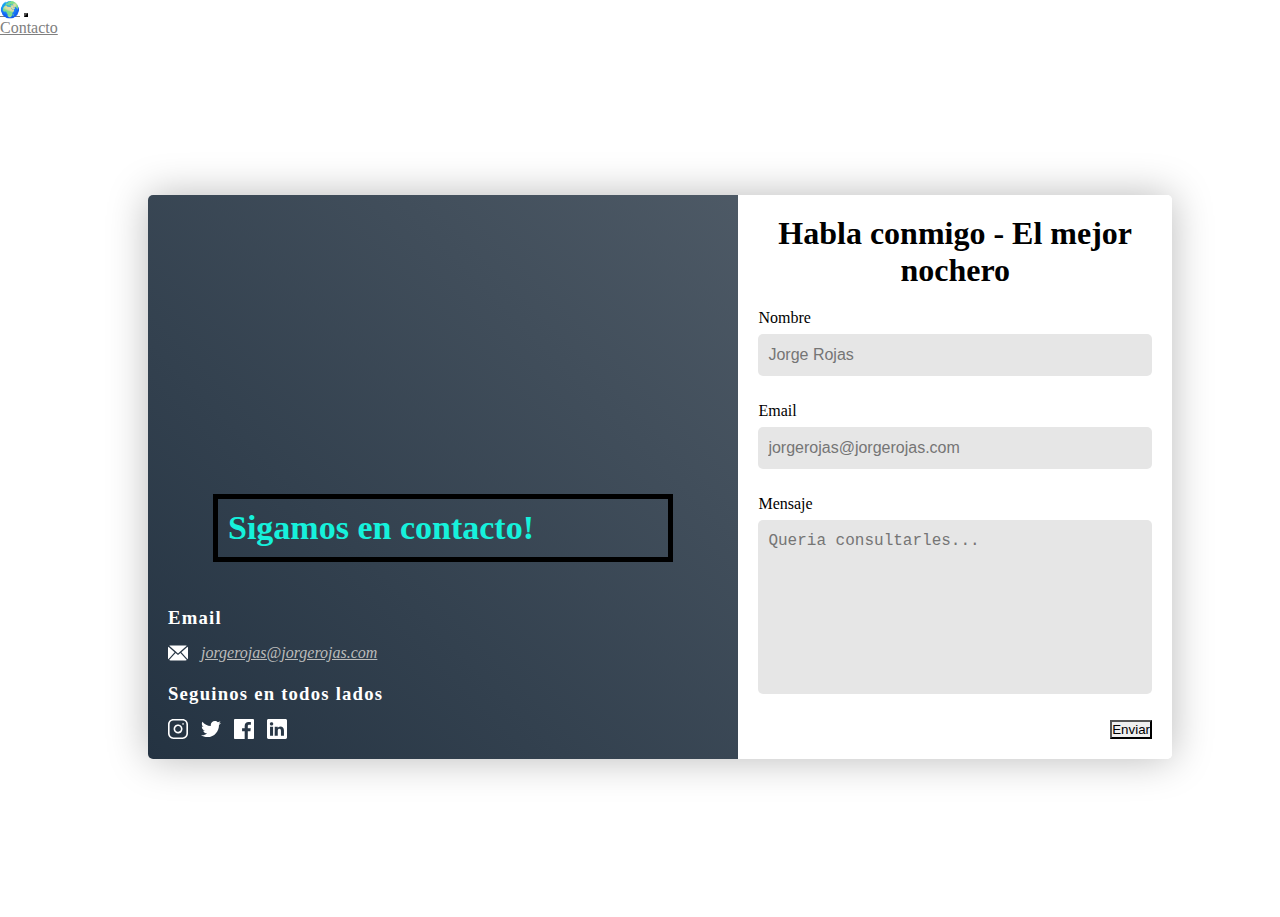
<file: assets/pages/contacto.html>
<!DOCTYPE html>
<html lang="en">
<head>
    <meta charset="UTF-8">
    <meta http-equiv="X-UA-Compatible" content="IE=edge">
    <meta name="viewport" content="width=device-width, initial-scale=1.0">
    <link
      href="https://cdn.jsdelivr.net/npm/bootstrap@5.3.0-alpha1/dist/css/bootstrap.min.css"
      rel="stylesheet"
      integrity="sha384-GLhlTQ8iRABdZLl6O3oVMWSktQOp6b7In1Zl3/Jr59b6EGGoI1aFkw7cmDA6j6gD"
      crossorigin="anonymous"
    />
    <link rel="stylesheet" href="https://cdnjs.cloudflare.com/ajax/libs/font-awesome/4.7.0/css/font-awesome.min.css" />
    <link rel="stylesheet" href="/assets/css/index.css">
    <title>Curriculum Vitae - Jorge Rojas Contacto</title>
</head>
<body>
    <nav class="navbar navbar-expand-lg bg-body-tertiary">
        <div class="container-fluid">
          <a class="navbar-brand" href="/Index.html">🌍</a>
          
          <button
            class="navbar-toggler"
            type="button"
            data-bs-toggle="collapse"
            data-bs-target="#navbarNav"
            aria-controls="navbarNav"
            aria-expanded="false"
            aria-label="Toggle navigation"
          >
            <span class="navbar-toggler-icon"></span>
            
          </button>
          <div class="nav-item active">
            <a class="nav-link" href="assets/pages/contacto.html">Contacto <span class="sr-only">(current)</span></a>
          </div>
          <div class="collapse navbar-collapse" id="navbarNav">
          
          </div>
        </div>
      </nav>
    <!--CREAR FORMULARIO DE CONTACTO-->
  
 
       
    <div class="content2">
        <div class="contact">
            <div class="other">
                <div class="info">
                    <h2>Sigamos en contacto! </h2>
                    <h3>Email</h3>
                    <div class="svg-wrap">
                        <a href="mailto:jorgeRojas@gmail.com"><svg xmlns="http://www.w3.org/2000/svg" viewBox="0 0 485.211 485.211"><path d="M485.21 363.906c0 10.637-2.99 20.498-7.784 29.174l-153.2-171.41 151.54-132.584c5.894 9.355 9.445 20.344 9.445 32.22v242.6zM242.607 252.793l210.863-184.5c-8.654-4.737-18.398-7.642-28.91-7.642H60.65c-10.523 0-20.27 2.906-28.888 7.643l210.844 184.5zm58.787-11.162l-48.81 42.735c-2.854 2.487-6.41 3.73-9.977 3.73-3.57 0-7.125-1.243-9.98-3.73l-48.82-42.736-155.14 173.6c9.3 5.834 20.198 9.33 31.984 9.33h363.91c11.785 0 22.688-3.496 31.984-9.33l-155.15-173.6zM9.448 89.086C3.554 98.44 0 109.43 0 121.305v242.602c0 10.637 2.978 20.498 7.79 29.174L160.97 221.64 9.448 89.086z"/></svg>
                        jorgerojas@jorgerojas.com</a>
                    </div>
                    <h3>Seguinos en todos lados</h3>
                    <div class="svg-wrap">
                        <a href="http://instagram.com/jorgerojas" target="_blank"><svg xmlns="http://www.w3.org/2000/svg" viewBox="0 0 512 512"><path d="M373.66 0H138.34C62.06 0 0 62.06 0 138.34v235.32C0 449.94 62.06 512 138.34 512h235.32C449.94 512 512 449.94 512 373.66V138.34C512 62.06 449.94 0 373.66 0zm96.976 373.66c0 53.472-43.503 96.976-96.977 96.976H138.34c-53.472 0-96.976-43.503-96.976-96.977V138.34c0-53.472 43.503-96.976 96.977-96.976h235.32c53.472 0 96.976 43.503 96.976 96.977v235.32z"/><path d="M370.586 238.14c-3.64-24.546-14.84-46.794-32.386-64.34-17.547-17.547-39.795-28.747-64.34-32.386-11.177-1.657-22.508-1.657-33.683 0-30.336 4.5-57.103 20.54-75.372 45.172-18.27 24.63-25.854 54.903-21.355 85.237 4.5 30.335 20.54 57.102 45.172 75.372 19.996 14.83 43.706 22.62 68.153 22.62 5.667 0 11.375-.42 17.083-1.266 30.336-4.5 57.103-20.542 75.372-45.173 18.27-24.63 25.855-54.9 21.356-85.236zM267.79 327.633c-19.404 2.882-38.77-1.973-54.526-13.66-15.757-11.687-26.02-28.81-28.896-48.216-2.878-19.405 1.973-38.77 13.66-54.527 11.688-15.758 28.81-26.02 48.217-28.898 3.574-.53 7.173-.795 10.772-.795s7.2.265 10.773.796c32.23 4.78 57.098 29.645 61.878 61.877 5.94 40.058-21.817 77.482-61.877 83.422zM400.05 111.95c-3.853-3.85-9.184-6.057-14.626-6.057S374.65 108.1 370.8 111.95c-3.852 3.853-6.06 9.175-6.06 14.626 0 5.45 2.208 10.773 6.06 14.625 3.85 3.852 9.182 6.06 14.624 6.06s10.773-2.207 14.625-6.06c3.85-3.85 6.057-9.182 6.057-14.624 0-5.443-2.207-10.774-6.058-14.625z"/></svg></a>
                        
                        <a href="http://twitter.com/jorgeRojas" target="_blank"><svg xmlns="http://www.w3.org/2000/svg" viewBox="0 0 612 612"><path d="M612 116.258c-22.525 9.98-46.694 16.75-72.088 19.772 25.93-15.527 45.777-40.155 55.184-69.41-24.322 14.378-51.17 24.82-79.775 30.48-22.906-24.438-55.49-39.66-91.63-39.66-69.333 0-125.55 56.218-125.55 125.514 0 9.828 1.11 19.427 3.25 28.606-104.325-5.24-196.834-55.223-258.75-131.174-10.822 18.51-16.98 40.078-16.98 63.1 0 43.56 22.182 81.994 55.836 104.48-20.575-.688-39.926-6.348-56.867-15.756v1.568c0 60.806 43.29 111.554 100.692 123.104-10.517 2.83-21.607 4.398-33.08 4.398-8.107 0-15.947-.803-23.634-2.333 15.985 49.907 62.336 86.2 117.253 87.194-42.946 33.655-97.098 53.656-155.915 53.656-10.134 0-20.116-.612-29.944-1.72 55.568 35.68 121.537 56.484 192.44 56.484 230.947 0 357.187-191.29 357.187-357.188l-.42-16.253C573.87 163.525 595.21 141.42 612 116.257z"/></svg></a>
                        
                        <a href="http://facebook.com/jorgerojas/" target="_blank"><svg xmlns="http://www.w3.org/2000/svg" width="60.734" height="60.733" viewBox="0 0 60.734 60.733"><path d="M57.378 0H3.352C1.502 0 0 1.5 0 3.354V57.38c0 1.852 1.502 3.353 3.352 3.353h29.086v-23.52h-7.914v-9.166h7.914v-6.76c0-7.843 4.79-12.116 11.787-12.116 3.355 0 6.232.252 7.07.36v8.2h-4.853c-3.805 0-4.54 1.81-4.54 4.463v5.85h9.08l-1.188 9.167h-7.892v23.52h15.475c1.852 0 3.355-1.503 3.355-3.35V3.35C60.732 1.5 59.23 0 57.378 0z"/></svg></a>
                        
                        <a href="https://ar.linkedin.com/jorgerojas/" target="_blank"><svg xmlns="http://www.w3.org/2000/svg" viewBox="0 0 478.165 478.165"><path d="M442.78 0H35.424C15.86 0 0 15.4 0 34.288v409.688c0 18.828 15.86 34.19 35.424 34.19H442.76c19.586 0 35.405-15.362 35.405-34.19V34.288C478.165 15.4 462.345 0 442.78 0zM145.003 400.244H72.78V184.412h72.224v215.832zm-36.16-245.28h-.48c-24.246 0-39.926-16.695-39.926-37.336 0-21.22 16.158-37.337 40.863-37.337 24.725 0 39.927 16.12 40.385 37.338.02 20.64-15.64 37.337-40.843 37.337zm296.54 245.28h-72.082V284.807c0-29.01-10.598-48.952-36.738-48.952-20.063 0-31.798 13.428-36.958 26.458-1.893 4.423-2.39 10.898-2.39 17.393v120.537H184.95s.916-195.63 0-215.832h72.263v30.604c9.484-14.684 26.658-35.703 65.01-35.703 47.577 0 83.16 30.863 83.16 97.168v123.766zm-148.61-184.532c.06-.22.16-.438.42-.677v.677h-.42z"/></svg></a>
                    </div>
                </div>
            </div>


            <div class="form">
                <h1>Habla conmigo - El mejor nochero</h1>
                <form id="formulario" action="">
                    <div class="flex-rev">
                        <input type="text" placeholder="Jorge Rojas" name="name" id="nombre" />
                        <label for="name">Nombre</label>
                    </div>
                    <div class="flex-rev">
                        <input type="email" placeholder="jorgerojas@jorgerojas.com" name="email" id="email" />
                        <label for="email">Email</label>
                    </div>
    
                    <div class="flex-rev">
                        <textarea placeholder="Queria consultarles..." name="message" id="mensaje" /></textarea>
                        <label for="message">Mensaje</label>
                    </div>
                    <button type="submit" id="btnPrincipal" action="formulario.reset();  ">Enviar</button>
                </form>
            </div>
        </div>
    </div>
    <script
    src="https://cdn.jsdelivr.net/npm/bootstrap@5.1.3/dist/js/bootstrap.bundle.min.js"
    integrity="sha384-ka7Sk0Gln4gmtz2MlQnikT1wXgYsOg+OMhuP+IlRH9sENBO0LRn5q+8nbTov4+1p"
    crossorigin="anonymous"
    ></script>
    <script src="https://ajax.googleapis.com/ajax/libs/jquery/3.2.1/jquery.min.js"></script>
    <script src="/assets/js/formulario.js"></script>
 
</body>
</html>
</file>
<file: assets/css/index.css>
*{
  padding: 0;
  margin: 0;
}

h2 {
  border: 5px solid black;
  padding: 10px;
  margin: 45px;

  
  font-weight: bold;
  color: blue;
}

a{
  color: grey;
}

a:hover{
  color: red;
}

a:active{
  color: blue;
}

.caja{
margin: 30px 15px 25px 20px ;
}

.picture{

  width: 80%;
}

.main-container {
  flex-wrap: wrap;
  flex-direction: column;
}

.main-container .box {
  margin: 5px 0;
}
}
.a-footer {
color: #fff;
text-decoration: none;
}

/* galeria */
.gallery-container {
display: grid;
grid-template-columns: repeat(auto-fit, minmax(150px, 1fr));
grid-auto-rows: 300px;
gap: 15px;
}

.gallery-img {
width: 100%;
height: 100%;
object-fit: cover;
-webkit-box-shadow: 10px 11px 12px -8px rgba(212, 188, 47, 0.36);
-moz-box-shadow: 10px 11px 12px -8px rgba(212, 188, 47, 0.36);
box-shadow: 10px 11px 12px -8px rgba(212, 188, 47, 0.36);
}

.gallery-item {
position: relative;
}

.gallery-title {
position: absolute;
bottom: 0;
color: #fff;
background-color: rgba(0, 0, 0, 0.656);
width: 100%;
padding: 5px 0;
font-weight: 200;
font-family: "Poppins", sans-serif;
font-size: 20px;
}

.content2 {
position: auto;
top: 60px;
height: calc(100vh - 60px);
width: 100vw;
display: flex;
align-items: center;
justify-content: center;
overflow: auto;
padding: 20px;
}

.contact {
width: 80%;
max-width: 1080px;
display: flex;
box-shadow: 0px 0px 40px rgba(0, 0, 0, 0.28);
border-radius: 5px;
overflow: hidden;
}

.other {
width: 60%;
background-image: url(https://images.unsplash.com/photo-1485119584289-30ca2b38c67e?dpr=1&auto=format&fit=crop&w=1500&h=1000&q=80&cs=tinysrgb&crop=);
background-size: cover;
background-position: center;
position: relative;
display: flex;
flex-direction: column;
justify-content: flex-end;
}

.other:before {
content: "";
position: absolute;
top: 0;
left: 0;
height: 100%;
width: 100%;
background: linear-gradient(45deg, rgb(36, 51, 66), rgba(36, 51, 66, 0.81));
}

.form {
width: 40%;
background-color: white;
padding: 20px;
display: flex;
flex-direction: column;
align-items: flex-end;
}

.form h1 {
text-align: center;
margin-bottom: 20px;
width: 100%;
}

.form form {
width: 100%;
display: flex;
flex-direction: column;
align-items: flex-end;
}

.flex-rev {
display: flex;
flex-direction: column-reverse;
margin-bottom: 10px;
width: 100%;
}

.flex-rev input, .flex-rev textarea {
border: none;
background-color: #e6e6e6;
padding: 12px 10px;
font-size: 16px;
resize: none;
margin-top: 7px;
margin-bottom: 16px;
border-radius: 5px;
color: #243342;
outline-color: #243342;
outline-width: thin;
-webkit-appearance: none;
}

.flex-rev textarea {
height: 150px;
}

button {
-webkit-appearance: none;
margin-right: 0;
}

.info {
position: relative;
padding: 20px;
}

.info h2 {
color: #16f1dc;
font-size: 34px;
}

.info h3 {
color: white;
letter-spacing: 1.2px;
margin-top: 20px;
}

.svg-wrap {
display: flex;
margin-top: 14px;
}

.svg-wrap a {
border: 0;
padding: 0;
display: flex;
color: #bbbbbb;
font-size: 16px;
justify-content: center;
align-items: center;
font-style: italic;
}

.svg-wrap a svg {
width: 20px;
height: 20px;
fill: white;
transition: fill 0.2s ease-in-out;
margin-right: 13px;
}

.svg-wrap a:hover svg {
fill: #16f1dc;
cursor: pointer;
}

.svg-wrap a:hover {
background-color: transparent;
color: #16f1dc;
cursor: pointer;
}

@media screen and (max-width: 900px) {
.content2 {
  padding: 10px 0 0;
  display: block;
}

.map {
  display: none;
}

.contact {
  width: 100%;
  flex-direction: column-reverse;
  border-radius: 0;
  box-shadow: 0px 0px 0px 0px;
}

.other {
  width: 100%;
  padding: 20px 0;
}

.form {
  width: 100%;
}
}
@media screen and (max-height: 660px) {
.content2 {
  align-items: center;
}
}
@media screen and (max-width: 660px) {
nav .hamburger {
  opacity: 1;
  pointer-events: initial;
}

nav div.linkWrapper {
  top: 0;
  right: 0;
  position: fixed;
  height: 100vh;
  background-color: rgba(36, 51, 66, 0.9);
  display: flex;
  flex-direction: column;
  padding: 10px 0;
  box-shadow: -10px 0px 20px rgba(0, 0, 0, 0.3);
  width: 100%;
  justify-content: center;
  will-change: transform;
  opacity: 0;
  display: none;
  pointer-events: none;
  transition: opacity 0.3s ease-in-out;
}

nav div a {
  color: white;
  text-decoration: none;
  display: inline-block;
  font-weight: 300;
  letter-spacing: 1.5;
  width: 100%;
  margin-bottom: 31px;
  text-align: center;
  font-size: 38px;
}
}
.box-card1 {
display: flex;
flex-wrap: wrap;
justify-content: center;
}

.h-prod {
text-align: center;
background-color: #FFC107;
color: black;
}


.cont-nosotros .img-nos {
display: flex;
flex-wrap: wrap;
justify-content: center;
}
.cont-nosotros .nos-title {
text-align: center;
font-weight: bold;
}
.cont-nosotros .nos-p {
text-align: center;
text-justify: inter-word;
}

.img-nos2 {
display: flex;
flex-wrap: wrap;
justify-content: center;
margin: 10px;
}

/*# sourceMappingURL=style.css.map */
</file>
